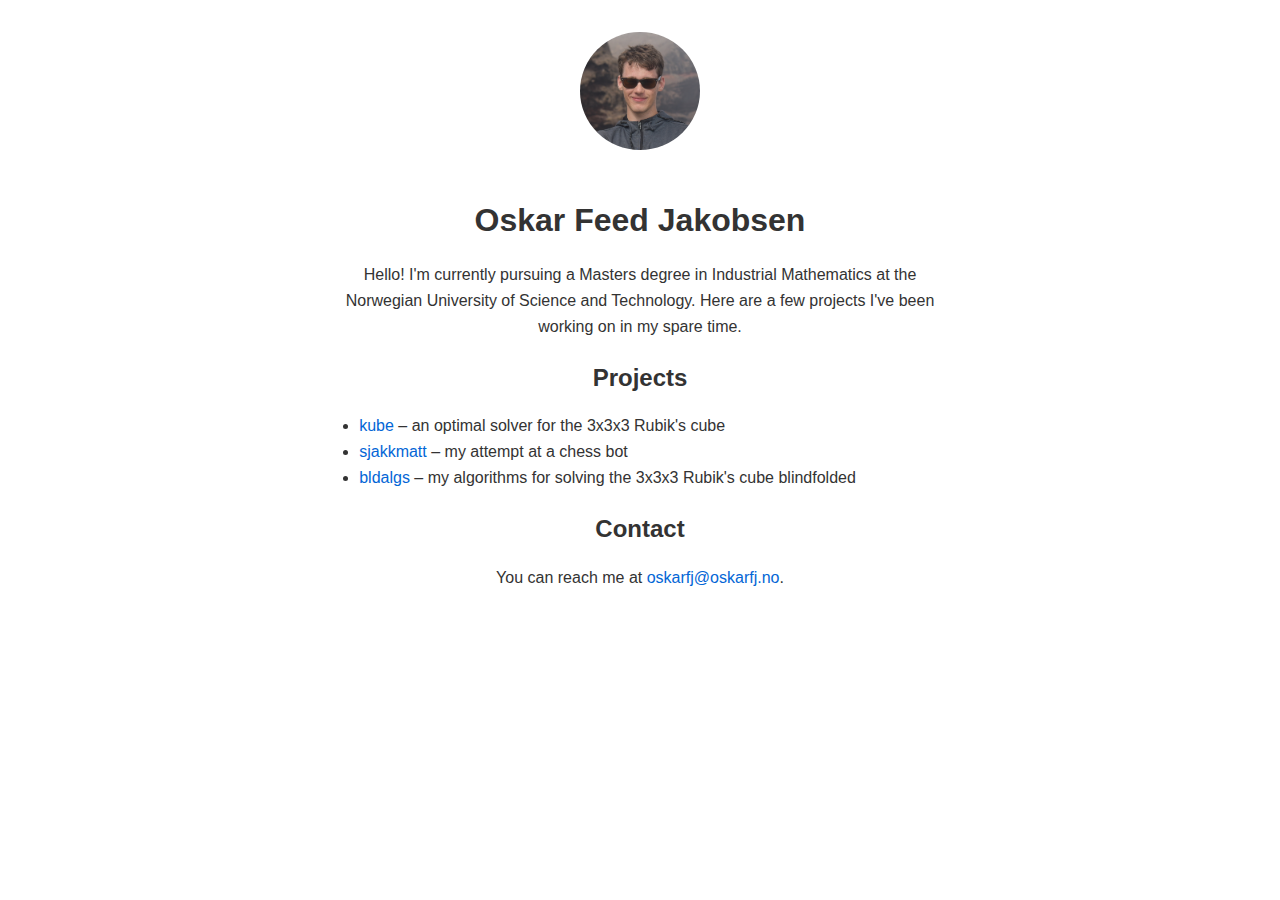
<file: index.html>
<!DOCTYPE html>
<html lang="en">
<head>
  <meta charset="UTF-8">
  <meta name="viewport" content="width=device-width, initial-scale=1">
  <link rel="icon" href="favicon.ico" type="image/x-icon">
  <title>Oskar Feed Jakobsen</title>
  <style>
    body {
      font-family: sans-serif;
      max-width: 600px;
      margin: 2em auto;
      line-height: 1.6;
      color: #333;
      text-align: center;
    }
    img {
      width: 120px;
      height: 120px;
      border-radius: 50%;
      object-fit: cover;
      margin-bottom: 1em;
      max-width: 100%;
      height: auto;
    }
    h1, h2 {
      margin-bottom: 0.5em;
    }
    ul {
      text-align: left;
      padding-left: 1.2em;
    }
    a {
      color: #0366d6;
      text-decoration: none;
    }
    a:hover {
      text-decoration: underline;
    }
  </style>
</head>
<body>

  <img src="meg.jpg" alt="Oskar Feed Jakobsen">
  <h1>Oskar Feed Jakobsen</h1>

  <p>Hello! I'm currently pursuing a Masters degree in Industrial Mathematics
  at the Norwegian University of Science and Technology.
  Here are a few projects I've been working on in my spare time.</p>

  <h2>Projects</h2>
  <ul>
    <li><a href="https://github.com/kajrakso/kube" target="_blank" rel="noopener noreferrer">kube</a> – an optimal solver for the 3x3x3 Rubik's cube</li>
    <li><a href="https://github.com/kajrakso/sjakkmatt" target="_blank" rel="noopener noreferrer">sjakkmatt</a> – my attempt at a chess bot</li>
    <li><a href="bldalgs" target="_blank" >bldalgs</a> – my algorithms for solving the 3x3x3 Rubik's cube blindfolded</li>
  </ul>

  <h2>Contact</h2>
    <p>You can reach me at <a href="mailto:oskarfj@oskarfj.no">oskarfj@oskarfj.no</a>.</p>
</body>
</html>
</file>
